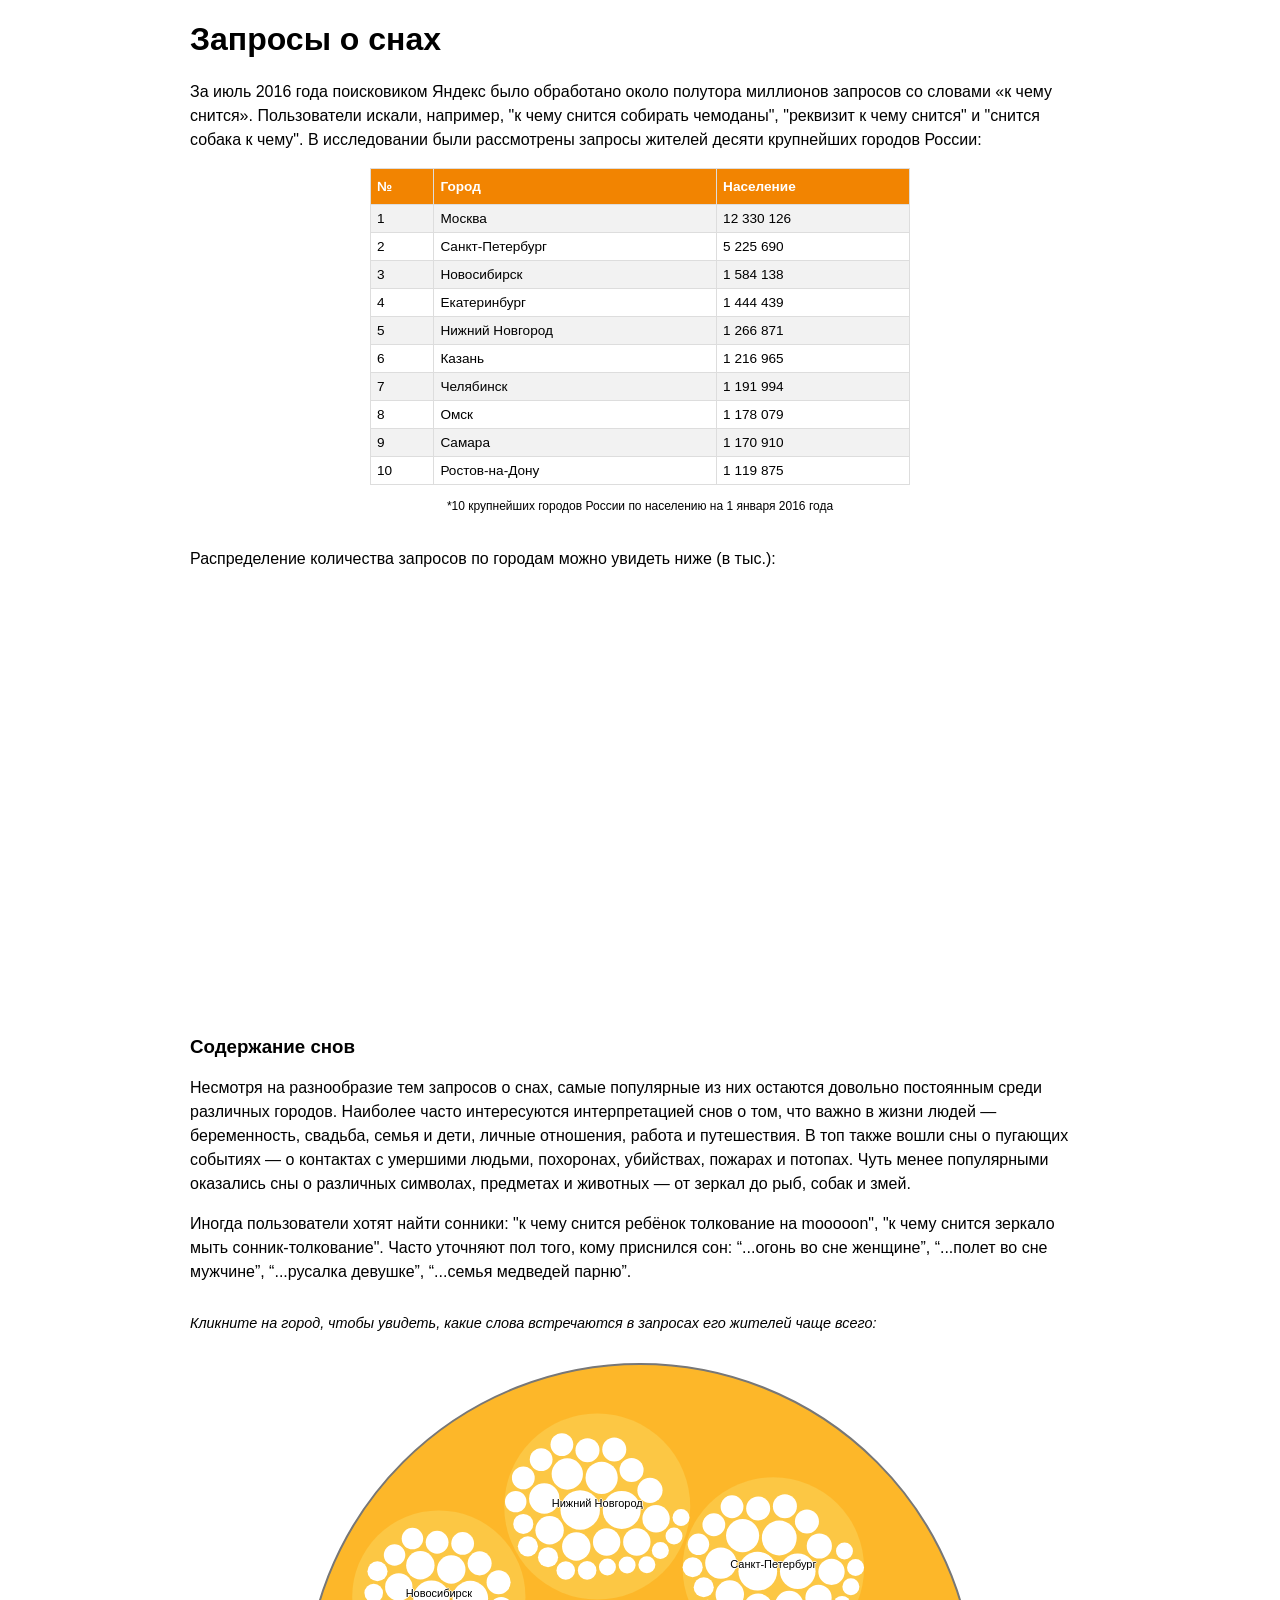
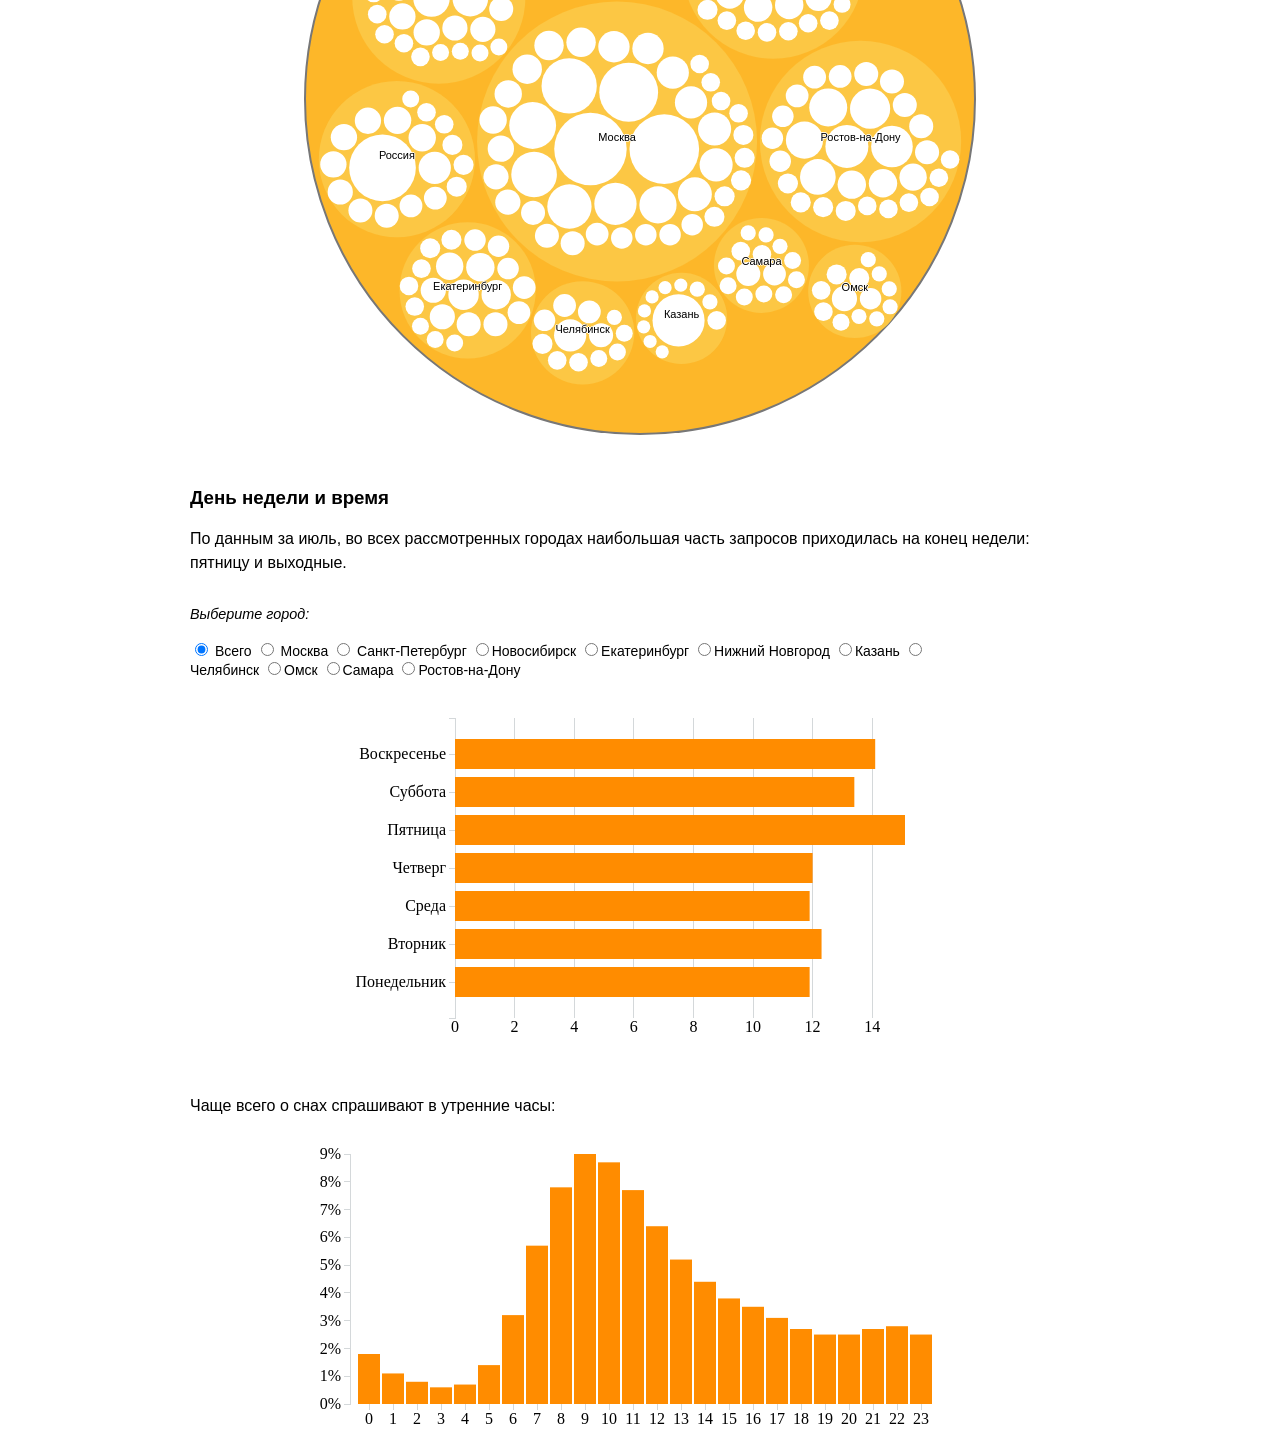
<file: index.html>
<!DOCTYPE html>
<html>
<meta charset="utf-8">
<head>
	<link rel="stylesheet" type="text/css" href="dreams.css">
	<title>Запросы о снах</title>
</head>
<body>
<div id="page-wrap">
  <h1>Запросы о снах</h1>
    <p>За июль 2016 года поисковиком Яндекс было обработано около полутора миллионов запросов со словами «к чему снится». Пользователи искали, например, "к чему снится собирать чемоданы", "реквизит к чему снится" и "снится собака к чему". В исследовании были рассмотрены запросы жителей десяти крупнейших городов России:</p>
    <div>
      <table id="city_pop">
        <tr>
          <th>№</th>
          <th>Город</th>
          <th>Население</th>
        </tr>
        <tr>
          <td>1</td>
          <td>Москва</td>
          <td>12 330 126</td>
        </tr>
        <tr>
          <td>2</td>
          <td>Санкт-Петербург</td>
          <td>5 225 690</td>
       </tr>
       <tr>
          <td>3</td>	
          <td>Новосибирск</td>
          <td>1 584 138</td>
        </tr>
        <tr>
          <td>4</td>	
          <td>Екатеринбург</td>
          <td>1 444 439</td>
       </tr>
       <tr>
          <td>5</td> 	
          <td>Нижний Новгород</td>
          <td>1 266 871</td>
        </tr>
        <tr>
          <td>6</td>	
          <td>Казань</td>
          <td>1 216 965</td>
       </tr>
       <tr>
          <td>7</td>	
          <td>Челябинск</td>
          <td>1 191 994</td>
        </tr>
        <tr>
          <td>8</td>	
          <td>Омск</td>
          <td>1 178 079</td>
       </tr>
       <tr>
          <td>9</td>	
          <td>Самара</td>
          <td>1 170 910</td>
        </tr>
        <tr>
          <td>10</td>
          <td>Ростов-на-Дону</td>
          <td>1 119 875</td>
       </tr>
       </table>
       <p id='footnote'>*10 крупнейших городов России по населению на 1 января 2016 года</p>
      </div>
    <p class='space'>Распределение количества запросов по городам можно увидеть ниже (в тыс.):</p>
  <svg id= "bar_cities" width="600" height="430"></svg>
   <script src="https://d3js.org/d3.v4.min.js"></script>
  <script type="text/javascript" src="bars_c.js"></script>


   <!-- THERE GOES BAR-CITIES-->
  <h3>Содержание снов</h3>
    <p>Несмотря на разнообразие тем запросов о снах, самые популярные из них остаются довольно постоянным среди различных городов. Наиболее часто интересуются интерпретацией снов о том, что важно в жизни людей — беременность, свадьба, семья и дети, личные отношения, работа и путешествия. В топ также вошли сны о пугающих событиях — о контактах с умершими  людьми, похоронах, убийствах, пожарах и потопах. Чуть менее популярными оказались сны о различных символах, предметах и животных — от зеркал до рыб, собак и змей. </p>
    <p>Иногда пользователи хотят найти сонники: "к чему снится ребёнок толкование на mooooon", "к чему снится зеркало мыть сонник-толкование". Часто уточняют пол того, кому приснился сон: “...огонь во сне женщине”, “...полет во сне мужчине”, “...русалка девушке”, “...семья медведей парню”.</p>

    <p class='choice'>Кликните на город, чтобы увидеть, какие слова встречаются в запросах его жителей чаще всего: </p>
  
  <script src="d3_v3.js"></script> 
  <div id = "area2">
   <script type="text/javascript" src="word_bubble.js"></script>
  </div>
  <h3 class = 'space'>День недели и время</h3>
    <p>По данным за июль, во всех рассмотренных городах наибольшая часть запросов приходилась на конец недели: пятницу и выходные.</p>
    <p class='choice'>Выберите город:</p>
  <div id = "area1"> 
    <form>
      <label><input type="radio" name="dataset" id="dataset" value="Всего" checked> Всего</label>
      <label><input type="radio" name="dataset" id="dataset" value="Москва"> Москва</label>
      <label><input type="radio" name="dataset" id="dataset" value="Санкт-Петербург"> Санкт-Петербург</label>
      <label><input type="radio" name="dataset" id="dataset" value="Новосибирск" >Новосибирск</label>
      <label><input type="radio" name="dataset" id="dataset" value="Екатеринбург">Екатеринбург</label>
      <label><input type="radio" name="dataset" id="dataset" value="Нижний Новгород">Нижний Новгород</label>
      <label><input type="radio" name="dataset" id="dataset" value="Казань">Казань</label>
      <label><input type="radio" name="dataset" id="dataset" value="Челябинск">Челябинск</label>
      <label><input type="radio" name="dataset" id="dataset" value="Омск">Омск</label>
      <label><input type="radio" name="dataset" id="dataset" value="Самара">Самара</label>
      <label><input type="radio" name="dataset" id="dataset" value="Ростов-на-Дону">Ростов-на-Дону</label>
    
    </form>
   <script type="text/javascript" src="weekday.js"></script> 

  </div>
    <p>Чаще всего о снах спрашивают в утренние часы:</p>

  <svg class="chart"></svg>
  <script type="text/javascript" src="hour_hist.js"></script> 
</div>
</body>
</html>
</file>
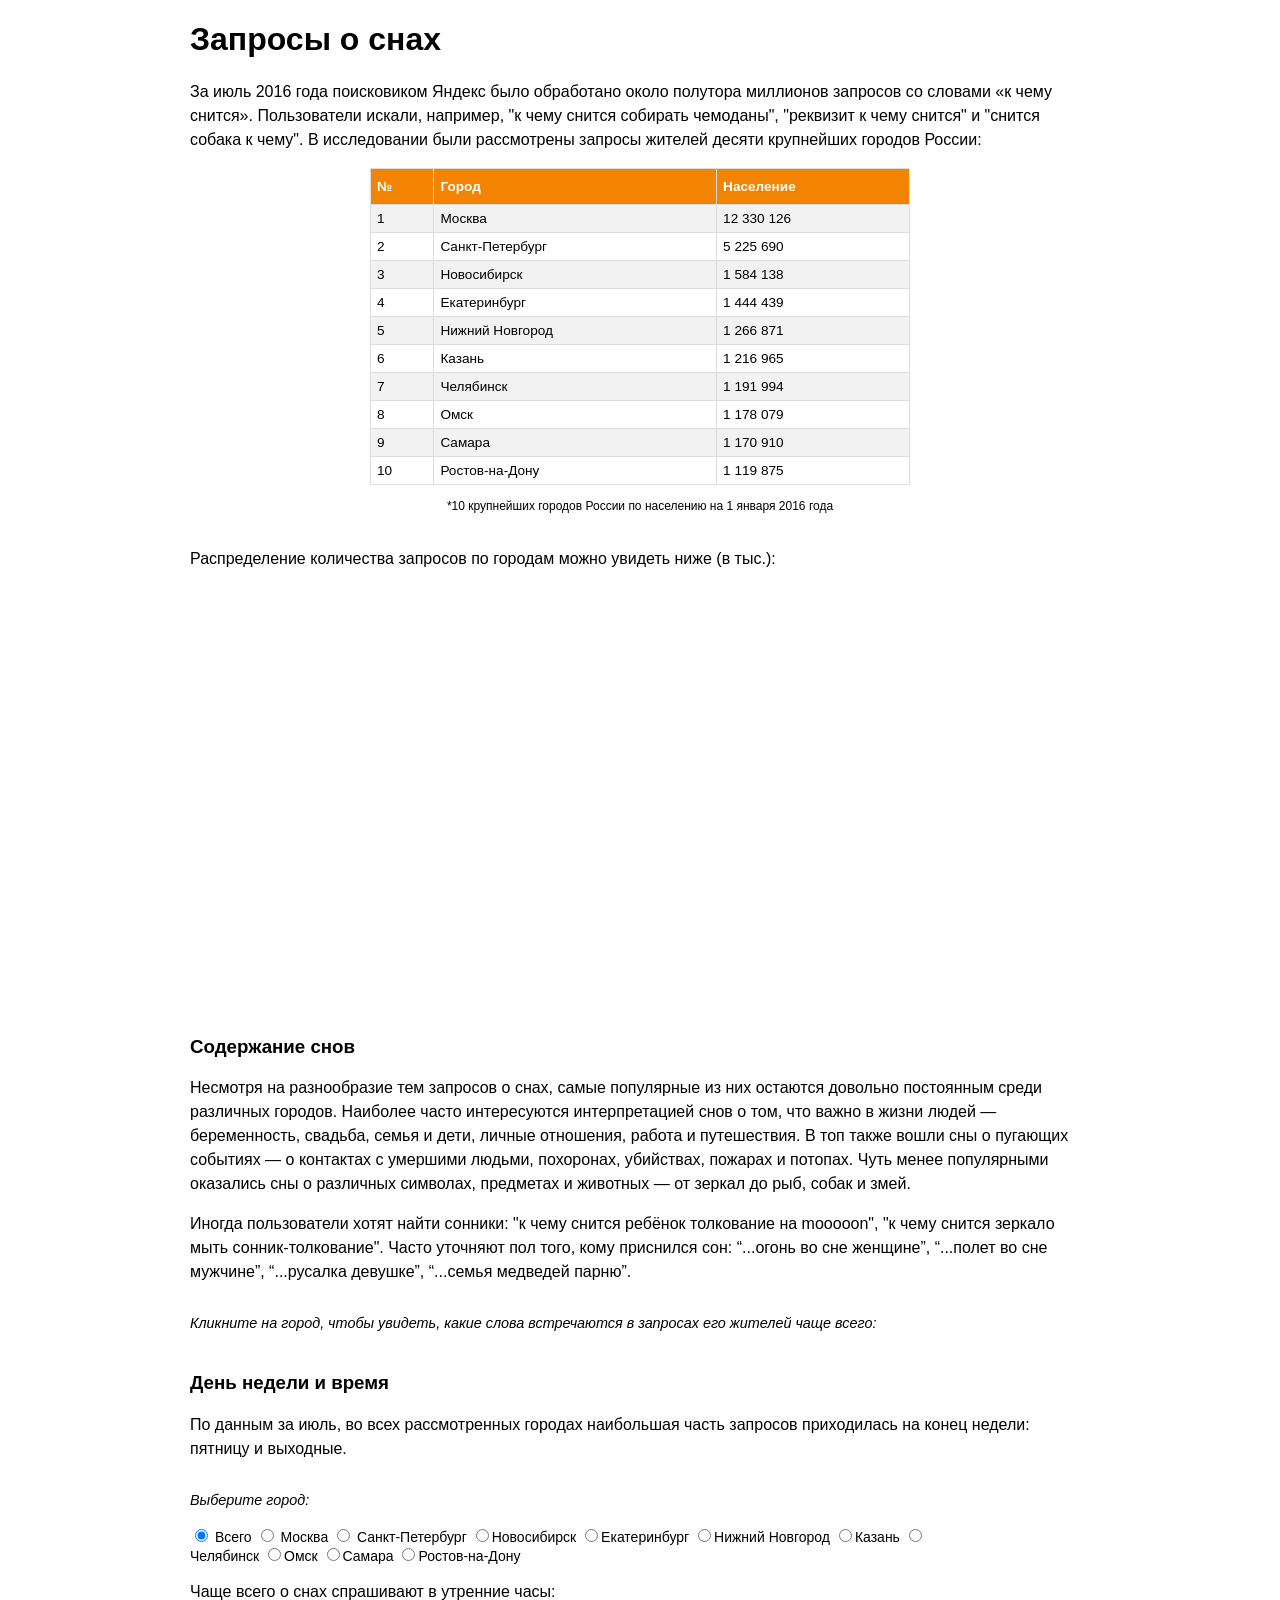
<file: dr.html>
<!DOCTYPE html>
<html>
<meta charset="utf-8">
<head>
	<link rel="stylesheet" type="text/css" href="dreams.css">
	<title>Запросы о снах</title>
</head>
<body>
<div id="page-wrap">
  <h1>Запросы о снах</h1>
    <p>За июль 2016 года поисковиком Яндекс было обработано около полутора миллионов запросов со словами «к чему снится». Пользователи искали, например, "к чему снится собирать чемоданы", "реквизит к чему снится" и "снится собака к чему". В исследовании были рассмотрены запросы жителей десяти крупнейших городов России:</p>
    <div>
      <table id="city_pop">
        <tr>
          <th>№</th>
          <th>Город</th>
          <th>Население</th>
        </tr>
        <tr>
          <td>1</td>
          <td>Москва</td>
          <td>12 330 126</td>
        </tr>
        <tr>
          <td>2</td>
          <td>Санкт-Петербург</td>
          <td>5 225 690</td>
       </tr>
       <tr>
          <td>3</td>	
          <td>Новосибирск</td>
          <td>1 584 138</td>
        </tr>
        <tr>
          <td>4</td>	
          <td>Екатеринбург</td>
          <td>1 444 439</td>
       </tr>
       <tr>
          <td>5</td> 	
          <td>Нижний Новгород</td>
          <td>1 266 871</td>
        </tr>
        <tr>
          <td>6</td>	
          <td>Казань</td>
          <td>1 216 965</td>
       </tr>
       <tr>
          <td>7</td>	
          <td>Челябинск</td>
          <td>1 191 994</td>
        </tr>
        <tr>
          <td>8</td>	
          <td>Омск</td>
          <td>1 178 079</td>
       </tr>
       <tr>
          <td>9</td>	
          <td>Самара</td>
          <td>1 170 910</td>
        </tr>
        <tr>
          <td>10</td>
          <td>Ростов-на-Дону</td>
          <td>1 119 875</td>
       </tr>
       </table>
       <p id='footnote'>*10 крупнейших городов России по населению на 1 января 2016 года</p>
      </div>
    <p class='space'>Распределение количества запросов по городам можно увидеть ниже (в тыс.):</p>
  <div id = bar_cities>
  <svg width="600" height="430"></svg>
   <script src="https://d3js.org/d3.v4.min.js"></script>
  <script type="text/javascript" src="bars_c.js"></script>
  </div>

   <!-- THERE GOES BAR-CITIES-->
  <h3>Содержание снов</h3>
    <p>Несмотря на разнообразие тем запросов о снах, самые популярные из них остаются довольно постоянным среди различных городов. Наиболее часто интересуются интерпретацией снов о том, что важно в жизни людей — беременность, свадьба, семья и дети, личные отношения, работа и путешествия. В топ также вошли сны о пугающих событиях — о контактах с умершими  людьми, похоронах, убийствах, пожарах и потопах. Чуть менее популярными оказались сны о различных символах, предметах и животных — от зеркал до рыб, собак и змей. </p>
    <p>Иногда пользователи хотят найти сонники: "к чему снится ребёнок толкование на mooooon", "к чему снится зеркало мыть сонник-толкование". Часто уточняют пол того, кому приснился сон: “...огонь во сне женщине”, “...полет во сне мужчине”, “...русалка девушке”, “...семья медведей парню”.</p>

    <p class='choice'>Кликните на город, чтобы увидеть, какие слова встречаются в запросах его жителей чаще всего: </p>
  
  <script src="http://d3js.org/d3.v3.min.js"></script> 
  <div id = "area2">
   <script type="text/javascript" src="word_bubble.js"></script>
     <!-- // <script type="text/javascript" src="wb2.js"></script> -->

  </div>
  <h3 class = 'space'>День недели и время</h3>
    <p>По данным за июль, во всех рассмотренных городах наибольшая часть запросов приходилась на конец недели: пятницу и выходные.</p>
    <p class='choice'>Выберите город:</p>
  <div id = "area1"> 
    <form>
      <label><input type="radio" name="dataset" id="dataset" value="Всего" checked> Всего</label>
      <label><input type="radio" name="dataset" id="dataset" value="Москва"> Москва</label>
      <label><input type="radio" name="dataset" id="dataset" value="Санкт-Петербург"> Санкт-Петербург</label>
      <label><input type="radio" name="dataset" id="dataset" value="Новосибирск" >Новосибирск</label>
      <label><input type="radio" name="dataset" id="dataset" value="Екатеринбург">Екатеринбург</label>
      <label><input type="radio" name="dataset" id="dataset" value="Нижний Новгород">Нижний Новгород</label>
      <label><input type="radio" name="dataset" id="dataset" value="Казань">Казань</label>
      <label><input type="radio" name="dataset" id="dataset" value="Челябинск">Челябинск</label>
      <label><input type="radio" name="dataset" id="dataset" value="Омск">Омск</label>
      <label><input type="radio" name="dataset" id="dataset" value="Самара">Самара</label>
      <label><input type="radio" name="dataset" id="dataset" value="Ростов-на-Дону">Ростов-на-Дону</label>
    
    </form>
   <script type="text/javascript" src="weekday.js"></script> 

  </div>
    <p>Чаще всего о снах спрашивают в утренние часы:</p>

  <svg class="chart"></svg>
  <script type="text/javascript" src="hour_hist.js"></script> 
</div>
</body>
</html>
</file>
<file: dreams.css>
#page-wrap{
  width: 900px; 
  margin: 0 auto;
}

p, h1, h3 {
  font-family: "Trebuchet MS", Arial, Helvetica, sans-serif;
}

p{
  line-height: 1.5;
  font-size: 16px;
  width: 100%;
}

h3 {
    page-break-before: always;
}
#footnote{
  font-size: 75%;
  text-align: center;
}

.space{margin-top: 2em; }

.choice{
  font-size: 90%;
  font-style: oblique;
  margin-top: 2em;
}


#city_pop {
    font-family: "Trebuchet MS", Arial, Helvetica, sans-serif;
    font-size: 85%;
    border-collapse: collapse;
    width: 60%;
    margin-left:auto; 
    margin-right:auto;
}
svg{
    display: block;
    margin: auto;
}


#city_pop td, #city_pop th {
    border: 1px solid #ddd;
    padding: 6px;
}

#city_pop tr:nth-child(even){background-color: #f2f2f2;}

#city_pop tr:hover {background-color: #ddd;}

#city_pop th {
    padding-top: 10px;
    padding-bottom: 10px;
    text-align: left;
    background-color: #F28401;
    color: white;
}

.axis path,
.axis line {
  fill: none;
  stroke: #D4D8DA;
  stroke-width: 1px;
  shape-rendering: crispEdges;
}

.x path {
  display: none;
}
.toolTip {
  position: absolute;
  display: none;
  min-width: 15px;
  height: auto;
  background: none repeat scroll 0 0 snow;
  border: 0 none;
  border-radius: 8px 8px 8px 8px;
  box-shadow: -3px 3px 15px #888888;
  color: black;
  font-family: "Trebuchet MS", Arial, Helvetica, sans-serif;
  font-size: 12px;
  border: 1px solid ;
  padding: 5px;
  text-align: center;
}

.bar {
  fill: darkorange;
}

.bar:hover {
  fill: red;
}

.node {
  cursor: pointer;
}

.node:hover {
  stroke: #000;
  stroke-width: 1.5px;
}

.node--root {
  stroke: #777;
  stroke-width: 2px;
}

.node--leaf {
  fill: white;
}

.label {
  font-family: "Trebuchet MS", Arial, Helvetica, sans-serif;
  font-size: 11px;
  text-anchor: middle;
  text-shadow: 0 1px 0 #fff, 1px 0 0 #fff, -1px 0 0 #fff, 0 -1px 0 #fff;
}
form{
  font-family: "Trebuchet MS", Arial, Helvetica, sans-serif;
  font-size: 14px;
/*  text-align: center;
*/  width: 87%
}
.label,
.node--root,
.node--leaf {
  pointer-events: none;
}
</file>
